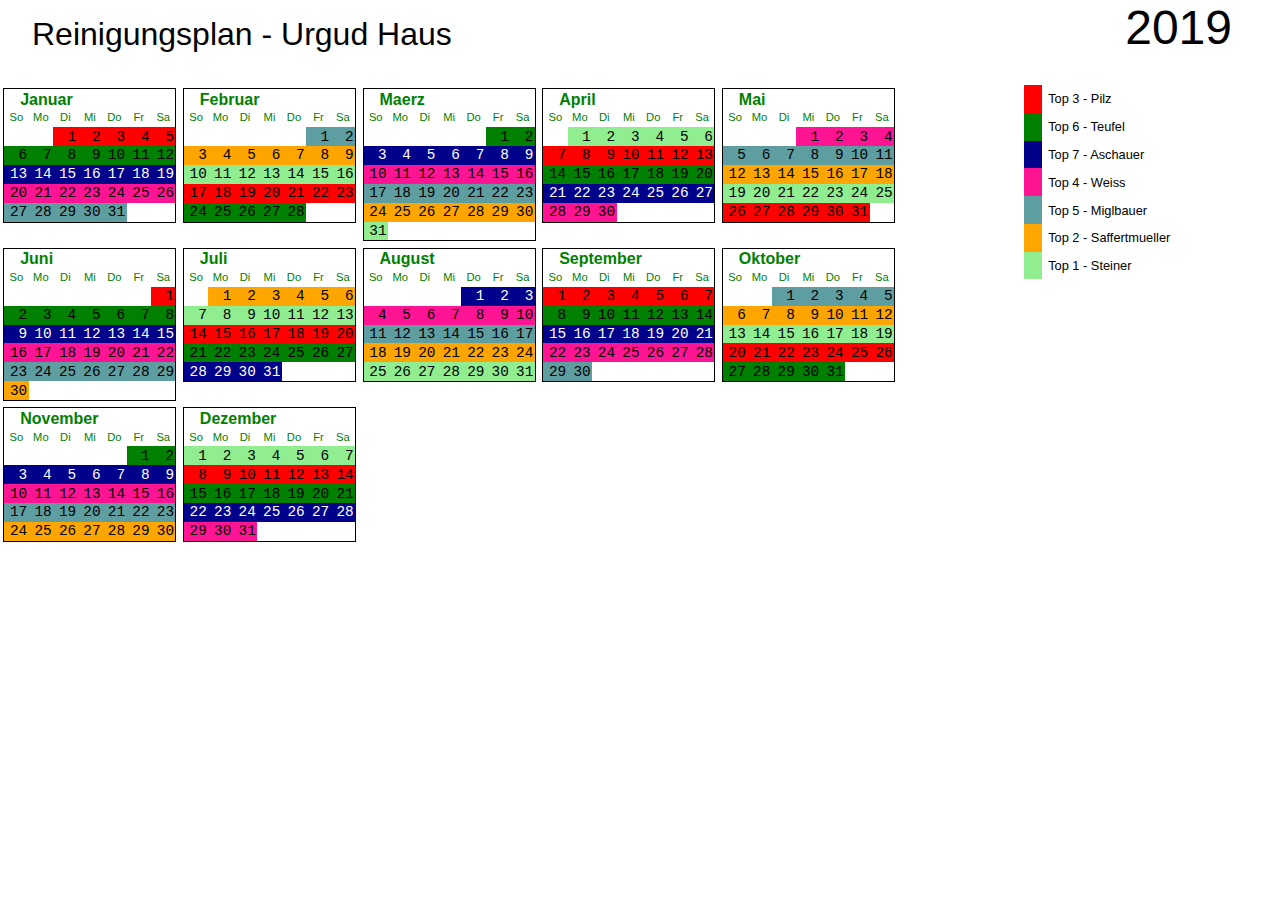
<file: index.html>
<html>
    <head>
        <script type="text/javascript" src="calendar.js"></script>
        <link rel="stylesheet" href="calendar.css" />
    </head>
    <body>
        <div class="header">
            <div id="title">Reinigungsplan - Urgud Haus</div><div id="year">2019</div>
        </div>
        <div id="content">
            <div id="contentrow">
                <div id="calendar"></div>
                <div id="legend">
                    <div>
                        <div><div class="t3">&nbsp;&nbsp;&nbsp;&nbsp;&nbsp;</div><div class="top">Top 3 - Pilz</div></div>
                        <div><div class="t6"></div><div class="top">Top 6 - Teufel</div></div>
                        <div><div class="t7"></div><div class="top">Top 7 - Aschauer</div></div>
                        <div><div class="t4"></div><div class="top">Top 4 - Weiss</div></div>
                        <div><div class="t5"></div><div class="top">Top 5 - Miglbauer</div></div>
                        <div><div class="t2"></div><div class="top">Top 2 - Saffertmueller</div></div>
                        <div><div class="t1"></div><div class="top">Top 1 - Steiner</div></div>
                    </div>
                </div>
            </div>
        </div>
    </body>
</html>
</file>
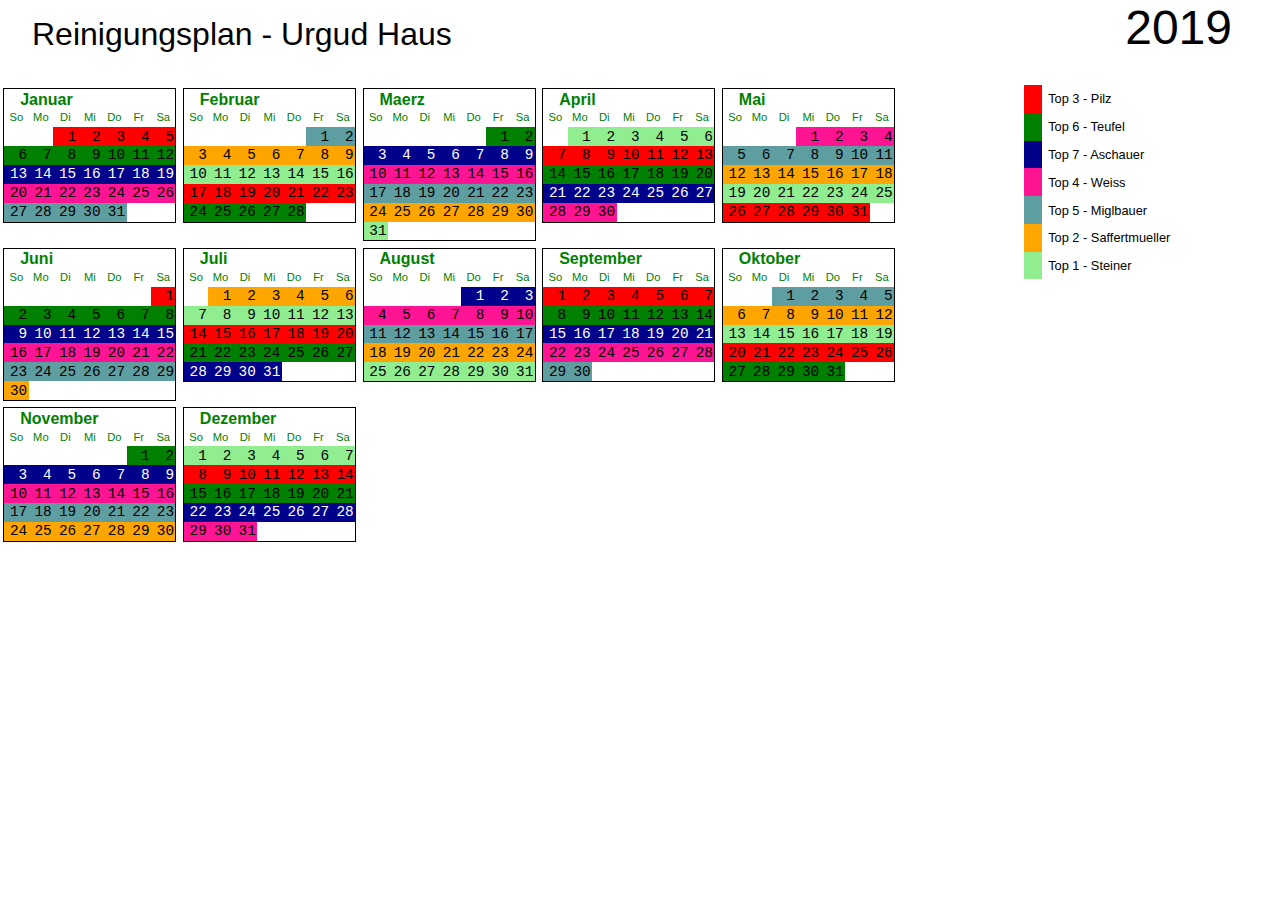
<file: reinigungsplan.html>
<html>
    <head>
        <script type="text/javascript" src="calendar.js"></script>
        <link rel="stylesheet" href="calendar.css" />
    </head>
    <body>
        <div class="header">
            <div id="title">Reinigungsplan - Urgud Haus</div><div id="year">2019</div>
        </div>
        <div id="content">
            <div id="contentrow">
                <div id="calendar"></div>
                <div id="legend">
                    <div>
                        <div><div class="t3">&nbsp;&nbsp;&nbsp;&nbsp;&nbsp;</div><div class="top">Top 3 - Pilz</div></div>
                        <div><div class="t6"></div><div class="top">Top 6 - Teufel</div></div>
                        <div><div class="t7"></div><div class="top">Top 7 - Aschauer</div></div>
                        <div><div class="t4"></div><div class="top">Top 4 - Weiss</div></div>
                        <div><div class="t5"></div><div class="top">Top 5 - Miglbauer</div></div>
                        <div><div class="t2"></div><div class="top">Top 2 - Saffertmueller</div></div>
                        <div><div class="t1"></div><div class="top">Top 1 - Steiner</div></div>
                    </div>
                </div>
            </div>
        </div>
    </body>
</html>
</file>
<file: calendar.css>
body {
    -webkit-print-color-adjust: exact;
    padding: 0;
    margin: 0;
    font-family: Verdana, Geneva, sans-serif;
}

.header {
    padding-right: 1em;
    font-size: 200%;
    font-family: 'Franklin Gothic Medium', 'Arial Narrow', Arial, sans-serif;
    margin-bottom: 1em;
    width: 100%
}

.header #year {
    text-align: right;
    padding-right: 1em;
    font-size: 150%;
    font-family: 'Franklin Gothic Medium', 'Arial Narrow', Arial, sans-serif;
    float: right
}

.header #title {
    text-align: left;
    padding-left: 1em;
    padding-top: 0.5em;
    font-size: 100%;
    font-family: 'Franklin Gothic Medium', 'Arial Narrow', Arial, sans-serif;
    display: inline-block;
}

#calendar {
    display: table-cell;
    vertical-align: top
}

#legend {
    width: 20%;
    display: table-cell;
    font-size: 80%;
}

#legend > div {
    display: table
}

#legend > div > div {
    display: table-row
}

#legend > div > div > div {
    display: table-cell
}

#content {
    display: table
}

#contentrow {
    display: table-row
}

legend > div > div > .t1,
legend > div > div > .t2,
legend > div > div > .t3,
legend > div > div > .t4,
legend > div > div > .t5,
legend > div > div > .t6,
legend > div > div > .t7
 {
    min-width: 1.5em;
    min-height: 1.5em;
    padding: 10px;
    margin: 1em
}

.top {
    height: 1.5em;
    vertical-align: middle;
    padding: 0.5em;
}

div.fullmonth {
    border: 1px solid black;
    width: auto;
    display: inline-block;
    margin: 0.2em
}

div.month {
    display: table;
}

div.fullmonth > div.label {
    display: block;
    font-weight: normal;
    color: green;
    padding: 0.1em;
    padding-left: 1em;
    font-weight: bold
}

div.month > div > div {
    display: table-cell;
    padding: 0.1em;
    width: 1.5em;
    height: 1.5em
}

div.month > div > div.blank {
    background-color: white
}

div.month > div > div.t1,
div.month > div > div.t2,
div.month > div > div.t3,
div.month > div > div.t4,
div.month > div > div.t5,
div.month > div > div.t6,
div.month > div > div.t7,
div.month > div > div.blank
{
    text-align: right;
    vertical-align: middle;
    font-size: 90%;
    height: 1em;
    max-height: 1em;
    font-family: 'Courier New', Courier, monospace
}

div.month > div {
    display: table-row
}

div.month div.weekdays div {
    color: green;
    font-size: 70%;
    font-family: Arial, Helvetica, sans-serif;
    width: 1.5em;
    height: 1.5em;
    text-align: center
}

.t3 {
    background-color: red;
    color: black
}

.t6 {
    background-color: green;
    color: black
}

.t7 {
    background-color: darkblue;
    color: white
}

.t4 {
    background-color: deeppink;
    color: black
}

.t5 {
    background-color: cadetblue;
    color: black
}

.t2 {
    background-color: orange;
    color: black
}

.t1 {
    background-color: lightgreen;
    color: black
}
</file>
